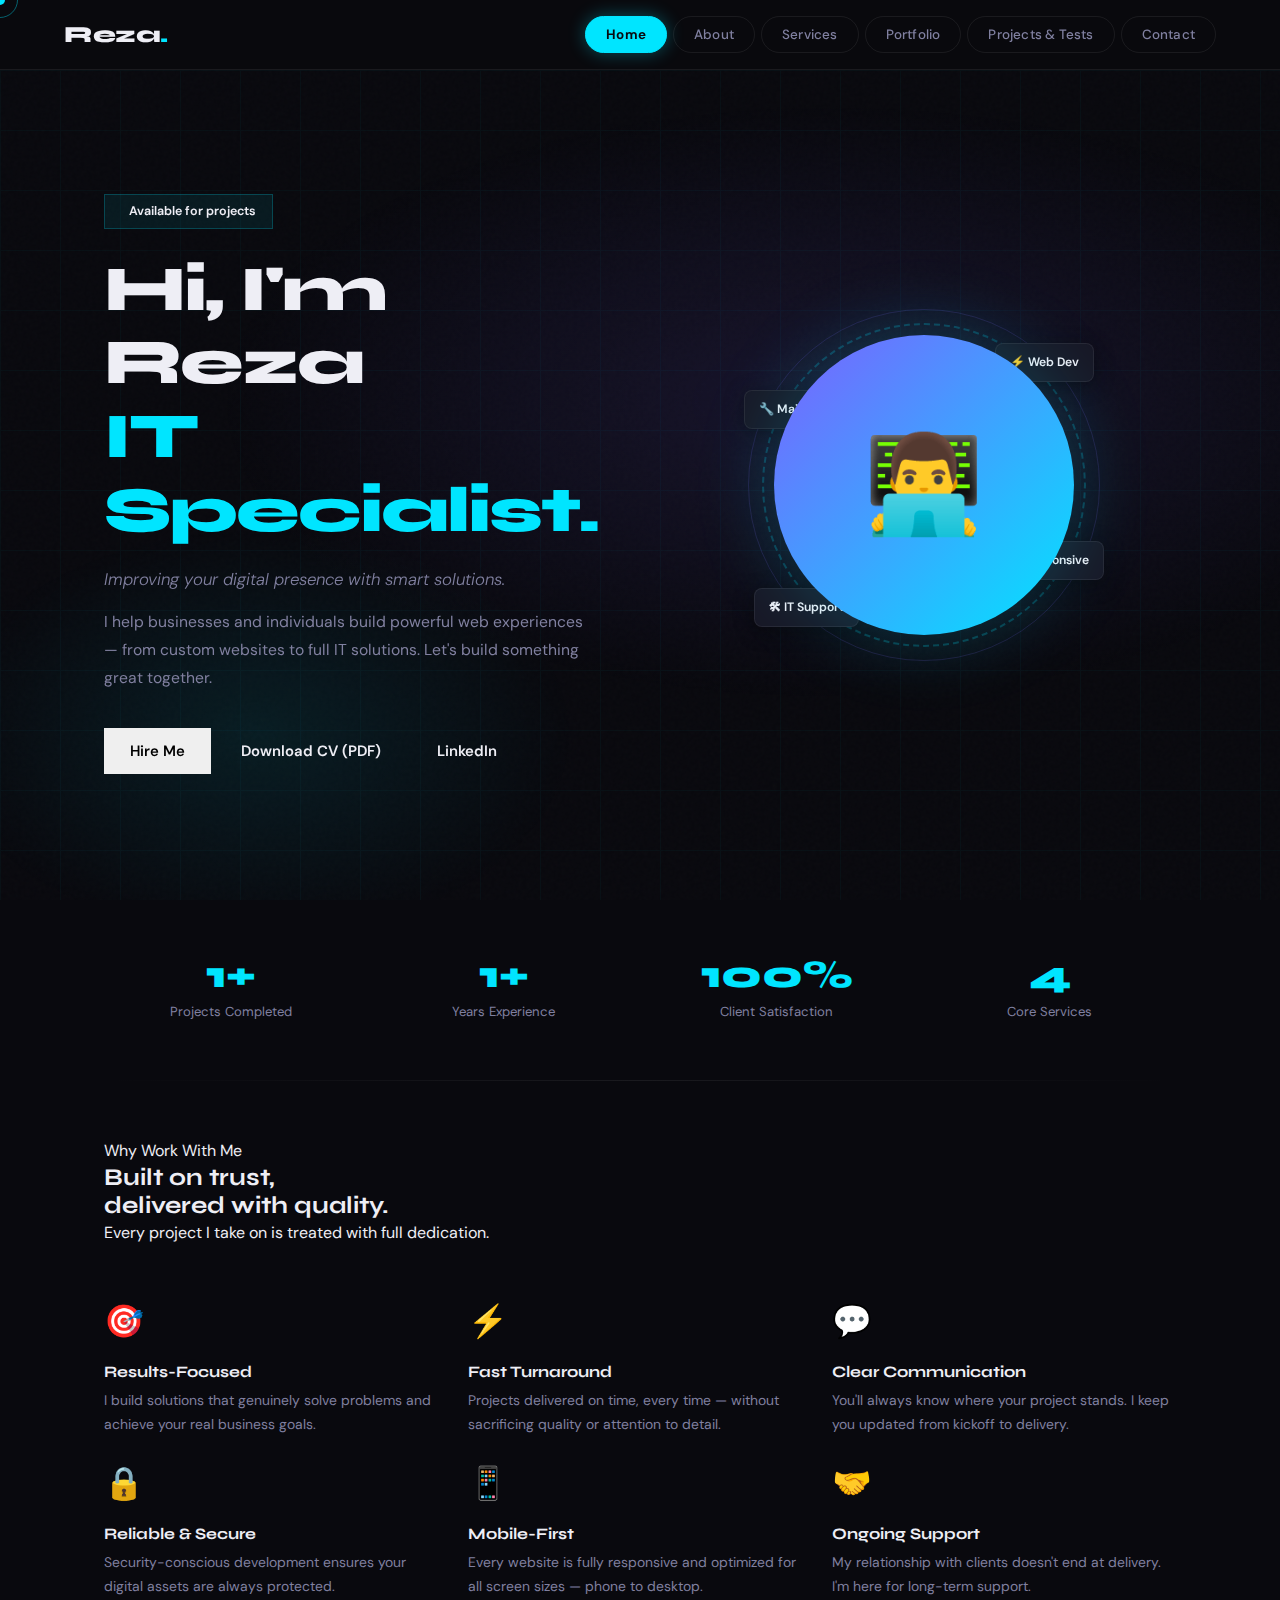
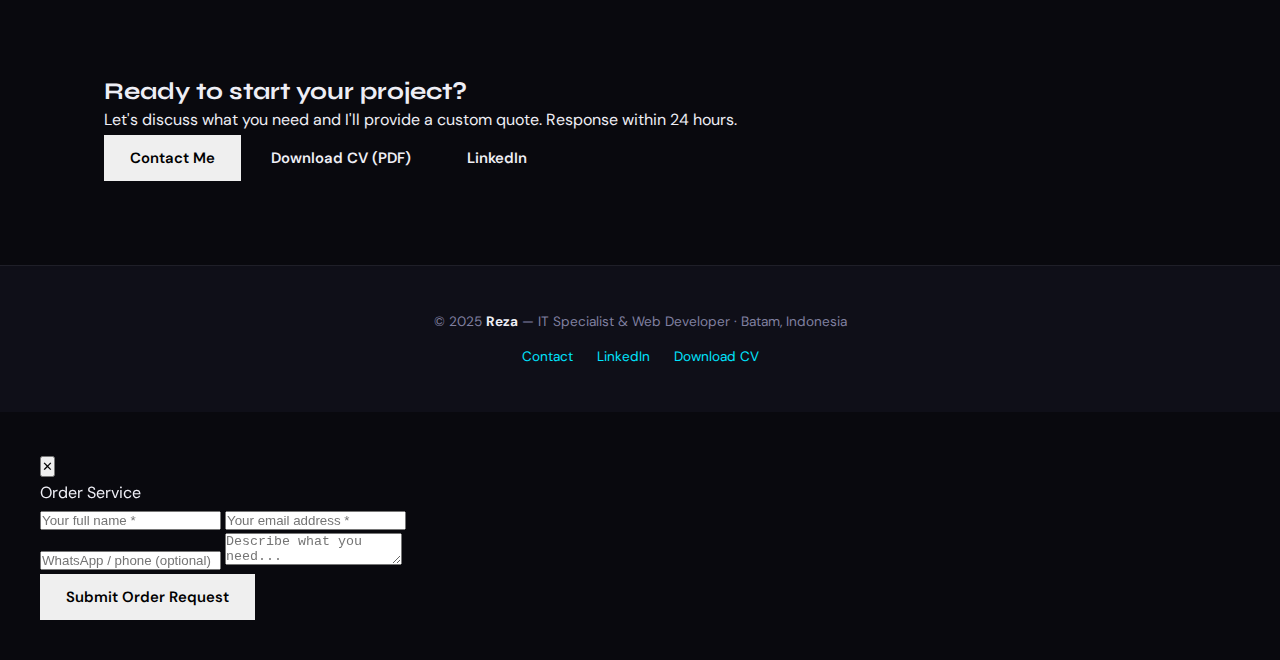
<file: index.html>
<!DOCTYPE html>
<html lang="en">
<head>
  <meta charset="UTF-8" />
  <meta name="viewport" content="width=device-width, initial-scale=1.0" />
  <meta name="description" content="Reza — IT Specialist & Web Developer. Professional web development, responsive design, website maintenance, and IT support." />
  <meta name="author" content="Reza" />
  <meta name="theme-color" content="#09090e" />
  <title>Reza — IT Specialist &amp; Web Developer</title>
  <link rel="preconnect" href="https://fonts.googleapis.com" />
  <link rel="preconnect" href="https://fonts.gstatic.com" crossorigin />
  <link href="https://fonts.googleapis.com/css2?family=Syne:wght@400;600;700;800&family=DM+Sans:ital,opsz,wght@0,9..40,300;0,9..40,400;0,9..40,500;1,9..40,300&display=swap" rel="stylesheet" />
  <link rel="stylesheet" href="css/variables.css" />
  <link rel="stylesheet" href="css/base.css" />
  <link rel="stylesheet" href="css/layout.css" />
  <link rel="stylesheet" href="css/components.css" />
  <link rel="stylesheet" href="css/pages.css" />
</head>
<body>
<div class="cursor" id="cursor"></div>
<div class="cursor-ring" id="cursorRing"></div>

<nav id="navbar">
  <a class="nav-logo" href="#" onclick="showPage('home'); return false;">Reza<span>.</span></a>
  <div class="nav-btn-group" id="navBtnGroup">
    <button class="nav-btn active" data-page="home"      onclick="showPage('home')">Home</button>
    <button class="nav-btn"        data-page="about"     onclick="showPage('about')">About</button>
    <button class="nav-btn"        data-page="services"  onclick="showPage('services')">Services</button>
    <button class="nav-btn"        data-page="portfolio" onclick="showPage('portfolio')">Portfolio</button>
    <button class="nav-btn"        data-page="projects"  onclick="showPage('projects')">Projects &amp; Tests</button>
    <button class="nav-btn"        data-page="contact"   onclick="showPage('contact')">Contact</button>
  </div>
  <button class="hamburger" id="hamburger" onclick="toggleMenu()" aria-label="Toggle menu">
    <span></span><span></span><span></span>
  </button>
</nav>

<div class="mobile-nav" id="mobileNav">
  <button class="nav-btn active" data-page="home"      onclick="showPage('home')">Home</button>
  <button class="nav-btn"        data-page="about"     onclick="showPage('about')">About</button>
  <button class="nav-btn"        data-page="services"  onclick="showPage('services')">Services</button>
  <button class="nav-btn"        data-page="portfolio" onclick="showPage('portfolio')">Portfolio</button>
  <button class="nav-btn"        data-page="projects"  onclick="showPage('projects')">Projects &amp; Tests</button>
  <button class="nav-btn"        data-page="contact"   onclick="showPage('contact')">Contact</button>
</div>

<!-- PAGE 1: HOME -->
<div class="page active" id="home">
  <div class="hero">
    <div class="hero-bg"></div>
    <div class="hero-grid"></div>
    <div class="container">
      <div class="hero-inner">
        <div>
          <div class="badge hero-badge"><span class="badge-dot"></span>Available for projects</div>
          <h1 class="hero-title">Hi, I'm Reza<span class="accent">IT Specialist.</span></h1>
          <p class="hero-slogan">Improving your digital presence with smart solutions.</p>
          <p class="hero-desc">I help businesses and individuals build powerful web experiences — from custom websites to full IT solutions. Let's build something great together.</p>
          <div class="hero-btns btn-group">
            <button class="btn btn-primary" onclick="showPage('services')">Hire Me</button>
            <a class="btn btn-outline" href="assets/pdf/Reza-CV.pdf" download="Reza-CV.pdf">Download CV (PDF)</a>
            <a class="btn btn-outline" href="https://www.linkedin.com/in/yourusername" target="_blank" rel="noopener">LinkedIn</a>
          </div>
        </div>
        <div class="hero-right">
          <div class="avatar-wrap">
            <div class="avatar-circle">👨‍💻</div>
            <div class="avatar-ring"></div>
            <div class="avatar-ring2"></div>
            <span class="skill-chip sc1">⚡ Web Dev</span>
            <span class="skill-chip sc2">📱 Responsive</span>
            <span class="skill-chip sc3">🛠 IT Support</span>
            <span class="skill-chip sc4">🔧 Maintenance</span>
          </div>
        </div>
      </div>
    </div>
  </div>

  <div class="container">
    <div class="stats-grid">
      <div class="card card-body reveal" style="text-align:center"><div class="stat-num">1+</div><div class="stat-label">Projects Completed</div></div>
      <div class="card card-body reveal" style="text-align:center;transition-delay:.1s"><div class="stat-num">1+</div><div class="stat-label">Years Experience</div></div>
      <div class="card card-body reveal" style="text-align:center;transition-delay:.2s"><div class="stat-num">100%</div><div class="stat-label">Client Satisfaction</div></div>
      <div class="card card-body reveal" style="text-align:center;transition-delay:.3s"><div class="stat-num">4</div><div class="stat-label">Core Services</div></div>
    </div>
  </div>

  <div class="container"><div class="divider"></div></div>

  <div class="container section-pad-b">
    <span class="section-label reveal">Why Work With Me</span>
    <h2 class="section-title reveal">Built on trust,<br>delivered with quality.</h2>
    <p class="section-sub reveal">Every project I take on is treated with full dedication.</p>
    <div class="trust-grid">
      <div class="card card-body trust-card reveal"><div class="trust-icon">🎯</div><h4>Results-Focused</h4><p>I build solutions that genuinely solve problems and achieve your real business goals.</p></div>
      <div class="card card-body trust-card reveal" style="transition-delay:.1s"><div class="trust-icon">⚡</div><h4>Fast Turnaround</h4><p>Projects delivered on time, every time — without sacrificing quality or attention to detail.</p></div>
      <div class="card card-body trust-card reveal" style="transition-delay:.2s"><div class="trust-icon">💬</div><h4>Clear Communication</h4><p>You'll always know where your project stands. I keep you updated from kickoff to delivery.</p></div>
      <div class="card card-body trust-card reveal" style="transition-delay:.3s"><div class="trust-icon">🔒</div><h4>Reliable &amp; Secure</h4><p>Security-conscious development ensures your digital assets are always protected.</p></div>
      <div class="card card-body trust-card reveal" style="transition-delay:.4s"><div class="trust-icon">📱</div><h4>Mobile-First</h4><p>Every website is fully responsive and optimized for all screen sizes — phone to desktop.</p></div>
      <div class="card card-body trust-card reveal" style="transition-delay:.5s"><div class="trust-icon">🤝</div><h4>Ongoing Support</h4><p>My relationship with clients doesn't end at delivery. I'm here for long-term support.</p></div>
    </div>
  </div>

  <div class="container section-pad-b">
    <div class="cta-banner reveal">
      <h2 class="section-title">Ready to start your project?</h2>
      <p>Let's discuss what you need and I'll provide a custom quote. Response within 24 hours.</p>
      <div class="cta-actions">
        <button class="btn btn-primary" onclick="showPage('contact')">Contact Me</button>
        <a class="btn btn-outline" href="assets/pdf/Reza-CV.pdf" download="Reza-CV.pdf">Download CV (PDF)</a>
        <a class="btn btn-outline" href="https://www.linkedin.com/in/yourusername" target="_blank" rel="noopener">LinkedIn</a>
      </div>
    </div>
  </div>
</div>

<!-- PAGE 2: ABOUT -->
<div class="page" id="about">
  <div class="container section-pad-t">
    <span class="section-label reveal">Get to Know Me</span>
    <h2 class="section-title reveal">The person behind<br>the screen.</h2>
  </div>
  <div class="container section-pad-b">
    <div class="about-grid">
      <div class="about-sticky reveal-left">
        <div class="about-avatar-img">👨‍💻</div>
        <div class="about-name">Reza</div>
        <div class="about-role">IT Specialist &amp; Web Developer</div>
        <div class="skill-bars">
          <div><div class="skill-bar-label"><span>Web Development</span><span>90%</span></div><div class="skill-bar-track"><div class="skill-bar-fill" style="width:90%"></div></div></div>
          <div><div class="skill-bar-label"><span>Responsive Design</span><span>88%</span></div><div class="skill-bar-track"><div class="skill-bar-fill" style="width:88%"></div></div></div>
          <div><div class="skill-bar-label"><span>IT Support</span><span>85%</span></div><div class="skill-bar-track"><div class="skill-bar-fill" style="width:85%"></div></div></div>
          <div><div class="skill-bar-label"><span>Web Maintenance</span><span>82%</span></div><div class="skill-bar-track"><div class="skill-bar-fill" style="width:82%"></div></div></div>
        </div>
        <a class="btn btn-primary" href="assets/pdf/Reza-CV.pdf" download="Reza-CV.pdf" style="width:100%;justify-content:center">Download My CV (PDF)</a>
        <a class="btn btn-outline" href="https://www.linkedin.com/in/yourusername" target="_blank" rel="noopener" style="width:100%;justify-content:center">Connect on LinkedIn</a>
      </div>
      <div class="about-body reveal-right">
        <h3>My Story</h3>
        <p>I'm Reza — a passionate IT Specialist and web developer who turned a deep love for technology into a real career. What started as curiosity about how websites work has grown into a mission: helping businesses and individuals build powerful, reliable digital presences.</p>
        <p>As a student and self-driven IT enthusiast, I've invested countless hours learning, building, and refining my craft. Every project is a new challenge I embrace with energy and dedication.</p>
        <h3>Background</h3>
        <p>With hands-on experience in web development, responsive design, website maintenance, and IT support, I bring both technical skill and creative thinking to every engagement. I've worked on real-world projects ranging from small business websites to local network IT setup and security audits.</p>
        <p>I believe great digital work is built on three pillars: clean code, smart design, and genuine care for the client's success.</p>
        <h3>Passion &amp; Drive</h3>
        <p>Technology constantly evolves — and I love keeping pace with it. Whether mastering a new framework, solving a tricky network problem, or crafting a pixel-perfect interface, I approach every challenge with curiosity and persistence. That drive fuels continuous improvement in everything I deliver.</p>
        <div class="mv-grid">
          <div class="card card-body mv-card reveal"><h4>Mission</h4><p>To deliver high-quality web and IT solutions that genuinely improve my clients' digital presence and business outcomes.</p></div>
          <div class="card card-body mv-card reveal" style="transition-delay:.1s"><h4>Vision</h4><p>To become a trusted IT specialist known for excellence, reliability, and meaningful digital impact.</p></div>
        </div>
      </div>
    </div>
  </div>
</div>

<!-- PAGE 3: SERVICES -->
<div class="page" id="services">
  <div class="container section-pad-t">
    <span class="section-label reveal">What I Offer</span>
    <h2 class="section-title reveal">Services you can<br>order right now.</h2>
    <p class="section-sub reveal">Choose a service, click Order Now, and I'll respond with a custom plan. All prices are flexible based on your project scope.</p>
  </div>
  <div class="container">
    <div class="services-grid">
      <div class="card card-body card-accent service-card reveal">
        <div class="svc-icon">🌐</div>
        <div class="svc-title">Website Development</div>
        <div class="svc-desc">Professional, fast, and fully functional websites tailored to your brand. From landing pages to multi-page business sites — built with clean, modern, maintainable code.</div>
        <div class="svc-footer"><span class="price-tag">Starting at $150</span><button class="btn btn-primary btn-sm" onclick="openOrder('Website Development','Starting at $150')">Order Now</button></div>
      </div>
      <div class="card card-body card-accent service-card reveal" style="transition-delay:.1s">
        <div class="svc-icon">📱</div>
        <div class="svc-title">Responsive Web Design</div>
        <div class="svc-desc">Your website will look and work perfectly on every device. Designed with a mobile-first mindset for a seamless, consistent user experience everywhere.</div>
        <div class="svc-footer"><span class="price-tag">Starting at $100</span><button class="btn btn-primary btn-sm" onclick="openOrder('Responsive Web Design','Starting at $100')">Order Now</button></div>
      </div>
      <div class="card card-body card-accent service-card reveal" style="transition-delay:.2s">
        <div class="svc-icon">🔧</div>
        <div class="svc-title">Website Maintenance</div>
        <div class="svc-desc">Keep your website updated, secure, and running at peak performance. Monthly service includes updates, bug fixes, performance optimization, and security monitoring.</div>
        <div class="svc-footer"><span class="price-tag">Starting at $50 / month</span><button class="btn btn-primary btn-sm" onclick="openOrder('Website Maintenance','Starting at $50/month')">Order Now</button></div>
      </div>
      <div class="card card-body card-accent service-card reveal" style="transition-delay:.3s">
        <div class="svc-icon">🛠</div>
        <div class="svc-title">IT Support Services</div>
        <div class="svc-desc">Reliable IT support including software troubleshooting, network setup, hardware advice, device configuration, and general tech consultations for individuals and businesses.</div>
        <div class="svc-footer"><span class="price-tag">Starting at $40 / session</span><button class="btn btn-primary btn-sm" onclick="openOrder('IT Support Services','Starting at $40/session')">Order Now</button></div>
      </div>
    </div>
    <div class="card card-body reveal" style="display:flex;align-items:center;gap:20px;margin-top:22px;flex-wrap:wrap">
      <span style="font-size:2rem">💬</span>
      <div style="flex:1;min-width:200px"><strong>Need a custom package?</strong><p style="color:var(--color-muted);font-size:0.88rem;margin-top:4px;line-height:1.6">All prices are starting points. Final cost depends on scope and timeline. Tell me about your project and I'll build a tailored quote.</p></div>
      <button class="btn btn-primary" onclick="showPage('contact')" style="flex-shrink:0">Get Custom Quote</button>
    </div>
  </div>
  <div class="container section-pad-b">
    <div class="cta-banner reveal">
      <h2 class="section-title">Not sure which service you need?</h2>
      <p>Just describe your project and I'll recommend the best solution for your budget and goals.</p>
      <div class="cta-actions">
        <button class="btn btn-primary" onclick="showPage('contact')">Let's Talk</button>
        <button class="btn btn-outline" onclick="showPage('portfolio')">View My Work</button>
      </div>
    </div>
  </div>
</div>

<!-- PAGE 4: PORTFOLIO -->
<div class="page" id="portfolio">
  <div class="container section-pad-t">
    <span class="section-label reveal">My Work</span>
    <h2 class="section-title reveal">Projects, certifications<br>&amp; real results.</h2>
    <p class="section-sub reveal">A curated selection of work demonstrating my skills across web development, design, and IT support.</p>
  </div>
  <div class="container">
    <div class="portfolio-grid">
      <div class="card portfolio-card reveal"><div class="portfolio-thumb">🛍️</div><div class="portfolio-body"><span class="tag">Web Development</span><h4>E-Commerce Landing Page</h4><p>Fully responsive product landing page with modern layout, interactive UI, and clean code — designed to convert visitors into customers.</p></div></div>
      <div class="card portfolio-card reveal" style="transition-delay:.1s"><div class="portfolio-thumb">🏢</div><div class="portfolio-body"><span class="tag">Business Website</span><h4>Small Business Multi-Page Site</h4><p>Complete multi-page website for a local service business with contact form, service listings, about section, and Google Maps.</p></div></div>
      <div class="card portfolio-card reveal" style="transition-delay:.2s"><div class="portfolio-thumb">📱</div><div class="portfolio-body"><span class="tag">Responsive Design</span><h4>Mobile-First Website Redesign</h4><p>Rebuilt an outdated website from scratch with a mobile-first approach — improving load time and UX significantly across all devices.</p></div></div>
      <div class="card portfolio-card reveal" style="transition-delay:.3s"><div class="portfolio-thumb">🔒</div><div class="portfolio-body"><span class="tag">IT Support</span><h4>Office Network Setup &amp; Security</h4><p>Helped a small business set up a secure local network — router config, firewall rules, user access control, and security documentation.</p></div></div>
      <div class="card portfolio-card reveal" style="transition-delay:.4s"><div class="portfolio-thumb">🎓</div><div class="portfolio-body"><span class="tag">Certification</span><h4>Web Development Certification</h4><p>Completed an accredited program covering HTML5, CSS3, JavaScript ES6+, and responsive design — graduated with distinction.</p></div></div>
      <div class="card portfolio-card reveal" style="transition-delay:.5s"><div class="portfolio-thumb">⚙️</div><div class="portfolio-body"><span class="tag">Maintenance</span><h4>Ongoing Site Maintenance (3 Clients)</h4><p>Providing monthly maintenance for three active business websites — content updates, security scans, uptime monitoring, and performance reporting.</p></div></div>
    </div>
  </div>
  <div class="container section-pad-b">
    <div class="cta-banner reveal">
      <h2 class="section-title">Want to add your project here?</h2>
      <p>Let's collaborate. I'd love to help you build something worth showcasing.</p>
      <div class="cta-actions">
        <button class="btn btn-primary" onclick="showPage('contact')">Start a Project</button>
        <button class="btn btn-outline" onclick="showPage('projects')">See Testing Results</button>
      </div>
    </div>
  </div>
</div>

<!-- PAGE 5: PROJECTS & TESTING -->
<div class="page" id="projects">
  <div class="container section-pad-t">
    <span class="section-label reveal">Behind the Scenes</span>
    <h2 class="section-title reveal">Projects &amp; Testing<br>Results.</h2>
    <p class="section-sub reveal">Real experiments, testing outcomes, and development projects — documenting what I've built, tested, and learned.</p>
    <div class="projects-filter reveal">
      <button class="filter-btn active" onclick="filterProjects('all',this)">All</button>
      <button class="filter-btn" onclick="filterProjects('web',this)">Web Dev</button>
      <button class="filter-btn" onclick="filterProjects('responsive',this)">Responsive</button>
      <button class="filter-btn" onclick="filterProjects('it',this)">IT / Network</button>
      <button class="filter-btn" onclick="filterProjects('testing',this)">Testing</button>
    </div>
  </div>
  <div class="container">
    <div class="projects-grid">
      <div class="card project-card reveal" data-category="web"><div class="project-header"><div class="project-icon">🌐</div><span class="project-status status-done">Done</span></div><div class="project-body"><h4>Business Landing Page v2</h4><p>Rebuilt using semantic HTML5, CSS Grid, and vanilla JS. Focused on accessibility and performance optimization throughout development.</p><div class="tech-tags"><span class="tech-tag">HTML5</span><span class="tech-tag">CSS Grid</span><span class="tech-tag">JavaScript</span></div><div class="test-result"><strong>Test Result</strong>Lighthouse: Performance 97, Accessibility 95, SEO 100. Load time under 1.2 seconds.</div></div></div>
      <div class="card project-card reveal" style="transition-delay:.1s" data-category="responsive"><div class="project-header"><div class="project-icon">📱</div><span class="project-status status-done">Done</span></div><div class="project-body"><h4>Mobile Responsiveness Testing</h4><p>Tested 5 layouts across 12 device sizes using Chrome DevTools and real devices. Identified and fixed 8 layout-breaking issues.</p><div class="tech-tags"><span class="tech-tag">CSS Flexbox</span><span class="tech-tag">Media Queries</span><span class="tech-tag">DevTools</span></div><div class="test-result"><strong>Test Result</strong>All 12 breakpoints passed. Zero overflow issues. Consistent on iOS Safari and Android Chrome.</div></div></div>
      <div class="card project-card reveal" style="transition-delay:.2s" data-category="it"><div class="project-header"><div class="project-icon">🔌</div><span class="project-status status-done">Done</span></div><div class="project-body"><h4>Local Network Security Audit</h4><p>Performed a security audit on a small office network. Found open ports, weak passwords, and outdated firmware on connected devices.</p><div class="tech-tags"><span class="tech-tag">Nmap</span><span class="tech-tag">Wireshark</span><span class="tech-tag">Router Config</span></div><div class="test-result"><strong>Test Result</strong>Closed 3 unnecessary ports. Updated firmware on 2 devices. Network passes basic penetration testing checklist.</div></div></div>
      <div class="card project-card reveal" style="transition-delay:.3s" data-category="testing"><div class="project-header"><div class="project-icon">⚡</div><span class="project-status status-done">Done</span></div><div class="project-body"><h4>Page Speed Optimization Test</h4><p>Optimized images to WebP, minified CSS/JS, implemented lazy loading, and added browser caching. Measured before and after results.</p><div class="tech-tags"><span class="tech-tag">PageSpeed</span><span class="tech-tag">GTmetrix</span><span class="tech-tag">WebP</span></div><div class="test-result"><strong>Test Result</strong>Load time reduced from 4.3s to 1.1s. Page weight cut by 68%. GTmetrix grade improved from C to A.</div></div></div>
      <div class="card project-card reveal" style="transition-delay:.4s" data-category="web"><div class="project-header"><div class="project-icon">🎨</div><span class="project-status status-wip">In Progress</span></div><div class="project-body"><h4>Personal Portfolio — Dark Mode UI</h4><p>Building this portfolio site with dark aesthetics, CSS animations, custom cursor, scroll reveal, and multi-page SPA routing in pure HTML/CSS/JS.</p><div class="tech-tags"><span class="tech-tag">HTML5</span><span class="tech-tag">CSS Animations</span><span class="tech-tag">Vanilla JS</span></div><div class="test-result"><strong>Current Status</strong>All 5 pages complete. Fully responsive. Scroll reveal, filter, modal, and toast all functional.</div></div></div>
      <div class="card project-card reveal" style="transition-delay:.5s" data-category="it"><div class="project-header"><div class="project-icon">🛠</div><span class="project-status status-test">Testing</span></div><div class="project-body"><h4>Windows 11 Remote Support Setup</h4><p>Configured and tested remote desktop support workflow using Windows Quick Assist and AnyDesk for reliable remote IT assistance from home.</p><div class="tech-tags"><span class="tech-tag">Windows 11</span><span class="tech-tag">AnyDesk</span><span class="tech-tag">Remote Desktop</span></div><div class="test-result"><strong>Test Result</strong>Avg latency 24ms. Session stable for 60+ minutes. Full user onboarding documentation delivered.</div></div></div>
      <div class="card project-card reveal" style="transition-delay:.6s" data-category="testing"><div class="project-header"><div class="project-icon">📊</div><span class="project-status status-done">Done</span></div><div class="project-body"><h4>Cross-Browser Compatibility Testing</h4><p>Tested across Chrome, Firefox, Edge, and Safari on desktop and mobile to identify browser-specific CSS rendering inconsistencies.</p><div class="tech-tags"><span class="tech-tag">BrowserStack</span><span class="tech-tag">CSS Prefixes</span><span class="tech-tag">Polyfills</span></div><div class="test-result"><strong>Test Result</strong>Found 6 Safari-specific CSS bugs. All resolved using vendor prefixes. Site verified on all 4 browsers.</div></div></div>
      <div class="card project-card reveal" style="transition-delay:.7s" data-category="responsive"><div class="project-header"><div class="project-icon">🖥</div><span class="project-status status-done">Done</span></div><div class="project-body"><h4>CSS Grid vs Flexbox Experiment</h4><p>Built 3 identical complex layouts using both CSS Grid and Flexbox separately, comparing readability, support, and real-world flexibility.</p><div class="tech-tags"><span class="tech-tag">CSS Grid</span><span class="tech-tag">Flexbox</span><span class="tech-tag">Responsive CSS</span></div><div class="test-result"><strong>Conclusion</strong>Grid wins for 2D layouts. Flexbox better for 1D component flow. Now combining both in all production projects.</div></div></div>
      <div class="card project-card reveal" style="transition-delay:.8s" data-category="it"><div class="project-header"><div class="project-icon">💾</div><span class="project-status status-done">Done</span></div><div class="project-body"><h4>Automated Backup System Setup</h4><p>Configured automated daily backup using cron jobs, rsync, and Google Drive API integration for a client's website files and database.</p><div class="tech-tags"><span class="tech-tag">Linux Cron</span><span class="tech-tag">rsync</span><span class="tech-tag">Google Drive API</span></div><div class="test-result"><strong>Test Result</strong>Runs daily at 02:00. Avg backup 48MB in under 90 seconds. Restore verified in under 5 minutes.</div></div></div>
    </div>
  </div>
  <div class="container section-pad-b">
    <div class="cta-banner reveal">
      <h2 class="section-title">Have a project to test or build?</h2>
      <p>Whether it's a new website, a performance audit, or an IT challenge — I'm ready.</p>
      <div class="cta-actions">
        <button class="btn btn-primary" onclick="showPage('contact')">Let's Collaborate</button>
        <button class="btn btn-outline" onclick="showPage('services')">View Services</button>
      </div>
    </div>
  </div>
</div>

<!-- PAGE 6: CONTACT -->
<div class="page" id="contact">
  <div class="container section-pad-t">
    <span class="section-label reveal">Get In Touch</span>
    <h2 class="section-title reveal">Let's work together<br>on something great.</h2>
    <p class="section-sub reveal">Have a project in mind? Fill out the form or reach out directly — I respond within 24 hours.</p>
  </div>
  <div class="container section-pad-b">
    <div class="contact-grid">
      <div class="contact-items reveal-left">
        <div class="card card-body contact-item"><div class="contact-icon">📧</div><div><h4>Email</h4><p><a href="mailto:rezaharapanutama@gmail.com">your@email.com</a></p></div></div>
        <div class="card card-body contact-item"><div class="contact-icon">📞</div><div><h4>Phone / WhatsApp</h4><p>+6287879793999</p></div></div>
        <div class="card card-body contact-item"><div class="contact-icon">🔗</div><div><h4>LinkedIn</h4><p><a href="https://www.linkedin.com/in/rezaharapanutama" target="_blank" rel="noopener">linkedin.com/in/yourusername</a></p></div></div>
        <div class="card card-body contact-item"><div class="contact-icon">📍</div><div><h4>Location</h4><p>Batam, Riau Islands, Indonesia</p></div></div>
        <div class="btn-group" style="margin-top:8px">
          <a class="btn btn-primary" href="assets/pdf/Reza-CV.pdf" download="Reza-CV.pdf">Download CV (PDF)</a>
          <a class="btn btn-outline" href="https://www.linkedin.com/in/rezaharapanutama" target="_blank" rel="noopener">LinkedIn</a>
        </div>
      </div>
      <div class="contact-form reveal-right">
        <div class="form-row">
          <div class="form-group"><label class="form-label">Your Name *</label><input class="form-control" type="text" id="cf-name" placeholder="John Doe" /></div>
          <div class="form-group"><label class="form-label">Email Address *</label><input class="form-control" type="email" id="cf-email" placeholder="john@email.com" /></div>
        </div>
        <div class="form-group"><label class="form-label">Subject</label><input class="form-control" type="text" id="cf-subject" placeholder="e.g. Website Development" /></div>
        <div class="form-group"><label class="form-label">Your Message *</label><textarea class="form-control" id="cf-message" placeholder="Tell me about your project..."></textarea></div>
        <button class="btn btn-primary" onclick="submitForm()" style="width:100%;justify-content:center;font-size:1rem">Send Message</button>
      </div>
    </div>
  </div>
</div>

<footer>
  <p>© 2025 <strong>Reza</strong> — IT Specialist &amp; Web Developer · Batam, Indonesia</p>
  <div class="footer-links">
    <a href="#" onclick="showPage('contact');return false">Contact</a>
    <a href="https://www.linkedin.com/in/yourusername" target="_blank" rel="noopener">LinkedIn</a>
    <a href="assets/pdf/Reza-CV.pdf" download="Reza-CV.pdf">Download CV</a>
  </div>
</footer>

<div class="modal-overlay" id="modalOverlay">
  <div class="modal">
    <button class="modal-close" onclick="closeOrder()" aria-label="Close">&#x2715;</button>
    <div class="modal-title" id="modal-title">Order Service</div>
    <div class="modal-price" id="modal-price"></div>
    <div class="modal-form">
      <input class="form-control" type="text"  id="order-name"  placeholder="Your full name *" />
      <input class="form-control" type="email" id="order-email" placeholder="Your email address *" />
      <input class="form-control" type="text"  id="order-phone" placeholder="WhatsApp / phone (optional)" />
      <textarea class="form-control" id="order-desc" placeholder="Describe what you need..."></textarea>
      <button class="btn btn-primary" onclick="submitOrder()" style="justify-content:center">Submit Order Request</button>
    </div>
  </div>
</div>

<div class="toast" id="toast"></div>

<script src="js/main.js"></script>
<script src="js/interactions.js"></script>
</body>
</html>
</file>
<file: css/variables.css>
/* =============================================================
   FILE: css/variables.css
   PURPOSE: CSS custom properties (design tokens)
   ============================================================= */

:root {
  /* Colors */
  --color-bg:        #09090e;
  --color-bg2:       #0f0f18;
  --color-bg3:       #141420;
  --color-card:      #181826;
  --color-accent:    #00e5ff;
  --color-accent2:   #7b61ff;
  --color-text:      #eeeef5;
  --color-muted:     #8080a0;
  --color-border:    rgba(255, 255, 255, 0.07);

  /* Typography */
  --font-heading: 'Syne', sans-serif;
  --font-body:    'DM Sans', sans-serif;

  /* Spacing */
  --space-xs:  8px;
  --space-sm:  16px;
  --space-md:  32px;
  --space-lg:  56px;
  --space-xl:  80px;
  --space-2xl: 120px;

  /* Borders */
  --radius-sm:  8px;
  --radius-md:  14px;
  --radius-lg:  20px;
  --radius-full: 9999px;

  /* Shadows / Glows */
  --shadow-card: 0 20px 60px rgba(0, 0, 0, 0.35);
  --glow-accent: 0 0 40px rgba(0, 229, 255, 0.18);
  --glow-btn:    0 8px 28px rgba(0, 229, 255, 0.38);

  /* Transitions */
  --ease:        0.25s ease;
  --ease-slow:   0.5s ease;
  --ease-spring: cubic-bezier(0.16, 1, 0.3, 1);
}
</file>
<file: css/layout.css>
/* =============================================================
   FILE: css/layout.css
   PURPOSE: Navigation, page system, containers, footer, dividers
   ============================================================= */

/* ── NAV ── */
nav {
  position: fixed;
  top: 0; left: 0; right: 0;
  z-index: 1000;
  height: 70px;
  display: flex;
  align-items: center;
  justify-content: space-between;
  padding: 0 5%;
  background: rgba(9, 9, 14, 0.88);
  backdrop-filter: blur(22px);
  -webkit-backdrop-filter: blur(22px);
  border-bottom: 1px solid var(--color-border);
  transition: box-shadow var(--ease);
}
nav.scrolled {
  box-shadow: 0 4px 40px rgba(0, 0, 0, 0.55);
}

.nav-logo {
  font-family: var(--font-heading);
  font-weight: 800;
  font-size: 1.45rem;
  letter-spacing: -0.5px;
  color: var(--color-text);
}
.nav-logo span { color: var(--color-accent); }

/* Desktop button group */
.nav-btn-group {
  display: flex;
  gap: 6px;
  align-items: center;
}

.nav-btn {
  padding: 9px 20px;
  border-radius: var(--radius-full);
  font-size: 0.84rem;
  font-weight: 500;
  letter-spacing: 0.2px;
  border: 1px solid var(--color-border);
  background: transparent;
  color: var(--color-muted);
  cursor: pointer;
  transition:
    background var(--ease),
    color var(--ease),
    border-color var(--ease),
    transform var(--ease),
    box-shadow var(--ease);
}
.nav-btn:hover {
  color: var(--color-text);
  border-color: rgba(255, 255, 255, 0.18);
  background: rgba(255, 255, 255, 0.04);
  transform: translateY(-1px);
}
.nav-btn.active {
  background: var(--color-accent);
  color: var(--color-bg);
  border-color: var(--color-accent);
  font-weight: 700;
  box-shadow: 0 0 18px rgba(0, 229, 255, 0.32);
}

/* Hamburger */
.hamburger {
  display: none;
  flex-direction: column;
  gap: 5px;
  cursor: pointer;
  background: none;
  border: none;
  padding: 4px;
}
.hamburger span {
  display: block;
  width: 24px;
  height: 2px;
  background: var(--color-text);
  border-radius: 2px;
  transition: 0.3s;
}
.hamburger.open span:nth-child(1) { transform: translateY(7px) rotate(45deg); }
.hamburger.open span:nth-child(2) { opacity: 0; }
.hamburger.open span:nth-child(3) { transform: translateY(-7px) rotate(-45deg); }

/* Mobile drawer */
.mobile-nav {
  display: none;
  flex-direction: column;
  gap: 8px;
  position: fixed;
  top: 70px;
  left: 0; right: 0;
  background: rgba(9, 9, 14, 0.98);
  backdrop-filter: blur(22px);
  padding: 20px 5% 28px;
  border-bottom: 1px solid var(--color-border);
  z-index: 999;
}
.mobile-nav.open { display: flex; }
.mobile-nav .nav-btn {
  width: 100%;
  text-align: center;
  border-radius: var(--radius-md);
  padding: 13px;
  font-size: 0.95rem;
}

/* ── PAGE SYSTEM ── */
.page { display: none; min-height: 100vh; padding-top: 70px; }
.page.active { display: block; }

/* ── CONTAINER ── */
.container {
  max-width: 1200px;
  margin: 0 auto;
  padding-left: 5%;
  padding-right: 5%;
}
.section-pad   { padding-top: var(--space-xl);  padding-bottom: var(--space-xl);  }
.section-pad-t { padding-top: var(--space-xl); }
.section-pad-b { padding-bottom: var(--space-xl); }

/* ── DIVIDER ── */
.divider {
  width: 100%;
  height: 1px;
  background: linear-gradient(90deg, transparent, var(--color-border), transparent);
  margin: var(--space-lg) 0;
}

/* ── FOOTER ── */
footer {
  background: var(--color-bg2);
  border-top: 1px solid var(--color-border);
  padding: 44px 5%;
  text-align: center;
  color: var(--color-muted);
  font-size: 0.85rem;
}
footer strong { color: var(--color-text); }
footer a { color: var(--color-accent); }
footer .footer-links { display: flex; gap: 24px; justify-content: center; margin-top: 12px; }

/* ── RESPONSIVE NAV ── */
@media (max-width: 960px) {
  .nav-btn-group { display: none; }
  .hamburger { display: flex; }
}
@media (max-width: 600px) {
  .section-pad   { padding-top: 56px; padding-bottom: 56px; }
}
</file>
<file: css/components.css>
/* labels */
.lbl{font-size:.72rem;font-weight:700;letter-spacing:3px;text-transform:uppercase;color:var(--accent);display:block;margin-bottom:12px}
.ttl{font-size:clamp(1.8rem,3vw,2.8rem);font-weight:800;letter-spacing:-1px}
.sub{margin-top:14px;color:var(--muted);max-width:580px;font-size:1rem;line-height:1.8}

/* buttons */
.btn{display:inline-flex;align-items:center;gap:8px;padding:13px 26px;border-radius:var(--r);
  font-size:.93rem;font-weight:600;border:none;cursor:pointer;text-decoration:none;white-space:nowrap;
  transition:transform var(--ease),box-shadow var(--ease),background var(--ease),border-color var(--ease)}
.btn:hover{transform:translateY(-2px)}
.btn-p{background:var(--accent);color:var(--bg)}.btn-p:hover{box-shadow:var(--glow-btn)}
.btn-o{background:transparent;color:var(--text);border:1px solid var(--border)}
.btn-o:hover{border-color:var(--accent);background:rgba(0,229,255,.05)}
.btn-wa{border-color:#25D366!important;color:#25D366!important}
.btn-wa:hover{background:rgba(37,211,102,.06)!important}
.btn-sm{padding:9px 18px;font-size:.82rem;border-radius:10px}
.btn-row{display:flex;gap:12px;flex-wrap:wrap}

/* badge */
.badge{display:inline-flex;align-items:center;gap:8px;background:rgba(0,229,255,.08);
  border:1px solid rgba(0,229,255,.22);padding:6px 16px;border-radius:var(--r-full);
  font-size:.78rem;font-weight:600;color:var(--accent)}
.bdot{width:6px;height:6px;border-radius:50%;background:var(--accent);animation:pulse 2s infinite}

/* cards */
.card{background:var(--card);border:1px solid var(--border);border-radius:var(--r);
  transition:border-color var(--ease),transform var(--ease),box-shadow var(--ease)}
.card:hover{border-color:rgba(0,229,255,.22);transform:translateY(-4px);box-shadow:var(--shadow)}
.cp{padding:28px}.cp-lg{padding:36px}
.card-top{position:relative;overflow:hidden}
.card-top::before{content:'';position:absolute;top:0;left:0;right:0;height:2px;
  background:linear-gradient(90deg,var(--accent2),var(--accent));transform:scaleX(0);transition:transform .4s var(--spring)}
.card-top:hover::before{transform:scaleX(1)}

/* tags */
.tag{display:inline-block;font-size:.7rem;font-weight:700;letter-spacing:1px;text-transform:uppercase;
  color:var(--accent);background:rgba(0,229,255,.08);border-radius:4px;padding:3px 10px}
.tag-p{color:#a98fff;background:rgba(123,97,255,.12);border:1px solid rgba(123,97,255,.22)}
.tech-tag{font-size:.7rem;font-weight:600;padding:3px 9px;border-radius:4px;
  background:rgba(255,255,255,.05);color:var(--muted);border:1px solid var(--border)}
.tech-row{display:flex;gap:6px;flex-wrap:wrap}
.price-tag{display:inline-block;background:rgba(123,97,255,.12);border:1px solid rgba(123,97,255,.25);
  color:#a98fff;padding:6px 16px;border-radius:var(--r-full);font-size:.85rem;font-weight:600}

/* forms */
.fg{display:flex;flex-direction:column;gap:7px}
.fl{font-size:.78rem;font-weight:500;color:var(--muted);letter-spacing:.5px}
.fc{background:var(--card);border:1px solid var(--border);border-radius:var(--r);padding:13px 16px;
  color:var(--text);font-family:var(--font-b);font-size:.93rem;outline:none;width:100%;
  transition:border-color var(--ease),box-shadow var(--ease)}
.fc:focus{border-color:var(--accent);box-shadow:0 0 0 3px rgba(0,229,255,.1)}
textarea.fc{resize:vertical;min-height:120px}
.frow{display:grid;grid-template-columns:1fr 1fr;gap:16px}

/* toast */
.toast{position:fixed;bottom:30px;right:30px;background:var(--card);
  border:1px solid rgba(0,229,255,.3);color:var(--text);padding:14px 24px;border-radius:var(--r);
  font-size:.9rem;z-index:9999;transform:translateY(100px);opacity:0;
  transition:all .35s var(--spring);pointer-events:none;max-width:320px}
.toast.on{transform:translateY(0);opacity:1}

/* modal */
.overlay{display:none;position:fixed;inset:0;background:rgba(0,0,0,.82);
  backdrop-filter:blur(10px);z-index:5000;align-items:center;justify-content:center;padding:20px}
.overlay.on{display:flex}
.modal{background:var(--bg2);border:1px solid var(--border);border-radius:var(--r-lg);padding:40px;
  max-width:520px;width:100%;position:relative;animation:scaleIn .3s var(--spring)}
.mcl{position:absolute;top:16px;right:16px;background:none;border:none;color:var(--muted);font-size:1.4rem;cursor:pointer;transition:color var(--ease)}
.mcl:hover{color:var(--text)}
.mttl{font-family:var(--font-h);font-size:1.4rem;font-weight:800;margin-bottom:6px}
.mprice{color:var(--accent);font-size:1rem;font-weight:700;margin-bottom:22px}
.mform{display:flex;flex-direction:column;gap:12px}

/* cta banner */
.cta{background:linear-gradient(135deg,rgba(0,229,255,.05),rgba(123,97,255,.05));
  border:1px solid var(--border);border-radius:22px;padding:60px 40px;text-align:center;margin-top:60px}
.cta .ttl{margin-bottom:14px}
.cta p{color:var(--muted);max-width:500px;margin:0 auto var(--space,32px)}
.cta-row{display:flex;gap:14px;justify-content:center;flex-wrap:wrap}

/* wa float */
.wa-float{position:fixed;bottom:32px;left:32px;z-index:4000;display:flex;align-items:center;gap:0;
  background:#25D366;color:#fff;border-radius:var(--r-full);
  box-shadow:0 6px 30px rgba(37,211,102,.45);text-decoration:none;overflow:hidden;
  transition:box-shadow .3s,transform .3s;animation:fadeUp .6s 2s both}
.wa-float:hover{transform:translateY(-3px) scale(1.04);box-shadow:0 12px 40px rgba(37,211,102,.55)}
.wa-ico{width:54px;height:54px;flex-shrink:0;display:flex;align-items:center;justify-content:center;font-size:1.5rem}
.wa-lbl{max-width:0;overflow:hidden;white-space:nowrap;font-size:.85rem;font-weight:600;
  transition:max-width .4s ease,padding .4s ease;padding-right:0}
.wa-float:hover .wa-lbl{max-width:160px;padding-right:18px}

/* back to top */
.btt{position:fixed;bottom:32px;right:32px;z-index:4000;width:46px;height:46px;border-radius:50%;
  background:var(--card);border:1px solid var(--border);color:var(--accent);font-size:1.1rem;
  display:flex;align-items:center;justify-content:center;opacity:0;transform:translateY(20px);
  transition:opacity .3s,transform .3s,box-shadow .3s;pointer-events:none}
.btt.on{opacity:1;transform:none;pointer-events:auto}
.btt:hover{box-shadow:0 0 20px rgba(0,229,255,.35);transform:translateY(-3px)}

/* blog reader */
.br-ov{display:none;position:fixed;inset:0;background:rgba(0,0,0,.85);backdrop-filter:blur(12px);
  z-index:6000;align-items:flex-start;justify-content:center;padding:80px 20px 40px;overflow-y:auto}
.br-ov.on{display:flex}
.br{background:var(--bg2);border:1px solid var(--border);border-radius:var(--r-lg);padding:48px;
  max-width:720px;width:100%;position:relative;animation:scaleIn .35s var(--spring)}
.br-cl{position:absolute;top:18px;right:18px;background:none;border:none;color:var(--muted);font-size:1.5rem;cursor:pointer}
.br h2{font-size:clamp(1.4rem,3vw,2rem);font-weight:800;letter-spacing:-.5px;margin-bottom:14px}
.br-body p{color:var(--muted);font-size:.97rem;line-height:1.9;margin-bottom:16px}
.br-body h3{font-size:1.1rem;font-weight:700;margin:28px 0 12px;color:var(--accent)}
.br-div{height:1px;background:var(--border);margin:24px 0}

/* typewriter */
.tw-wrap{display:inline-flex;align-items:center;gap:2px}
.tw-cur{display:inline-block;width:3px;height:.85em;background:var(--accent);
  border-radius:2px;animation:blink .8s infinite;margin-left:2px;vertical-align:middle}

/* scroll indicator */
.scroll-ind{position:absolute;bottom:32px;left:50%;transform:translateX(-50%);
  display:flex;flex-direction:column;align-items:center;gap:6px;cursor:pointer;animation:fadeUp 1s 2.2s both}
.scroll-ind span{font-size:.7rem;letter-spacing:2px;text-transform:uppercase;color:var(--muted)}
.scroll-line{width:1px;height:40px;background:linear-gradient(to bottom,var(--accent),transparent);animation:pulse 2s infinite}

/* section mini-nav pills */
.sec-nav{display:flex;gap:8px;flex-wrap:wrap;margin-top:36px}
.snav{background:none;border:1px solid var(--border);color:var(--muted);padding:6px 14px;
  border-radius:var(--r-full);font-size:.76rem;font-weight:500;cursor:pointer;
  transition:border-color .2s,color .2s,background .2s}
.snav:hover{border-color:var(--accent);color:var(--accent);background:rgba(0,229,255,.04)}

@media(max-width:600px){
  .frow{grid-template-columns:1fr}
  .cta{padding:36px 22px}
  .btn-row{flex-direction:column}
  .btn-row .btn{justify-content:center}
  .br{padding:28px 18px}
  .wa-float{bottom:20px;left:20px}
  .btt{bottom:20px;right:20px}
}
</file>
<file: css/pages.css>
/* =============================================================
   FILE: css/pages.css
   PURPOSE: Styles specific to each page section
   ============================================================= */

/* ═══════════════════════════════════
   HOME — HERO
═══════════════════════════════════ */
.hero {
  position: relative;
  overflow: hidden;
  min-height: calc(100vh - 70px);
  display: flex;
  align-items: center;
}
.hero-bg {
  position: absolute; inset: 0;
  background:
    radial-gradient(ellipse 80% 60% at 65% 40%, rgba(123,97,255,0.13) 0%, transparent 60%),
    radial-gradient(ellipse 50% 50% at 20% 80%, rgba(0,229,255,0.09) 0%, transparent 50%);
}
.hero-grid {
  position: absolute; inset: 0;
  opacity: 0.03;
  background-image:
    linear-gradient(var(--color-accent) 1px, transparent 1px),
    linear-gradient(90deg, var(--color-accent) 1px, transparent 1px);
  background-size: 60px 60px;
  animation: gridMove 22s linear infinite;
}
.hero-inner {
  position: relative; z-index: 1;
  display: grid;
  grid-template-columns: 1fr 1fr;
  gap: 64px;
  align-items: center;
  width: 100%;
  padding: 80px 0;
}

/* Hero text */
.hero-badge  { margin-bottom: 24px; animation: fadeUp 0.6s 0s both; }
.hero-title  {
  font-size: clamp(2.8rem, 5vw, 4.6rem);
  font-weight: 800;
  letter-spacing: -2px;
  animation: fadeUp 0.6s 0.1s both;
}
.hero-title .accent { color: var(--color-accent); display: block; }
.hero-slogan {
  margin-top: 18px; font-size: 1.05rem;
  color: var(--color-muted); font-style: italic; font-weight: 300;
  animation: fadeUp 0.6s 0.2s both;
}
.hero-desc {
  margin-top: 14px; color: var(--color-muted);
  font-size: 0.98rem; max-width: 480px; line-height: 1.8;
  animation: fadeUp 0.6s 0.3s both;
}
.hero-btns { margin-top: 34px; animation: fadeUp 0.6s 0.4s both; }

/* Avatar */
.hero-right   { display: flex; justify-content: center; animation: fadeUp 0.6s 0.5s both; }
.avatar-wrap  { position: relative; width: 300px; height: 300px; }
.avatar-circle {
  width: 100%; height: 100%; border-radius: 50%;
  background: linear-gradient(135deg, var(--color-accent2), var(--color-accent));
  display: flex; align-items: center; justify-content: center;
  font-size: 6rem;
  box-shadow: 0 0 80px rgba(0,229,255,0.22);
  position: relative; z-index: 1;
}
.avatar-ring {
  position: absolute; inset: -12px;
  border: 2px dashed rgba(0,229,255,0.22);
  border-radius: 50%;
  animation: spin 22s linear infinite;
}
.avatar-ring2 {
  position: absolute; inset: -26px;
  border: 1px solid rgba(123,97,255,0.16);
  border-radius: 50%;
  animation: spin 32s linear infinite reverse;
}
.skill-chip {
  position: absolute;
  background: var(--color-card);
  border: 1px solid var(--color-border);
  border-radius: var(--radius-sm);
  padding: 8px 14px;
  font-size: 0.76rem; font-weight: 600;
  white-space: nowrap;
  box-shadow: 0 4px 20px rgba(0,0,0,0.4);
  animation: float 4s ease-in-out infinite;
}
.sc1 { top: 8px;   right: -20px; animation-delay: 0s;   }
.sc2 { bottom: 55px; right: -30px; animation-delay: 0.8s; }
.sc3 { bottom: 8px;  left: -20px; animation-delay: 1.6s; }
.sc4 { top: 55px;  left: -30px; animation-delay: 2.4s; }

/* Stats */
.stats-grid {
  display: grid;
  grid-template-columns: repeat(4, 1fr);
  gap: 20px;
  margin-top: 56px;
}
.stat-num {
  font-size: 2.4rem; font-weight: 800;
  color: var(--color-accent); line-height: 1;
  font-family: var(--font-heading);
}
.stat-label { color: var(--color-muted); font-size: 0.82rem; margin-top: 7px; }

/* Trust grid */
.trust-grid {
  display: grid;
  grid-template-columns: repeat(3, 1fr);
  gap: 20px;
  margin-top: 48px;
}
.trust-icon  { font-size: 2rem; margin-bottom: 14px; }
.trust-card h4 { font-size: 1rem; font-weight: 700; margin-bottom: 8px; }
.trust-card p  { color: var(--color-muted); font-size: 0.87rem; line-height: 1.7; }

/* ═══════════════════════════════════
   ABOUT PAGE
═══════════════════════════════════ */
.about-grid {
  display: grid;
  grid-template-columns: 300px 1fr;
  gap: 72px;
  align-items: start;
  margin-top: 56px;
}
.about-sticky {
  position: sticky; top: 88px;
  display: flex; flex-direction: column;
  gap: 18px; align-items: center;
}
.about-avatar-img {
  width: 200px; height: 200px; border-radius: 22px;
  background: linear-gradient(135deg, var(--color-accent2), var(--color-accent));
  display: flex; align-items: center; justify-content: center;
  font-size: 4rem;
  box-shadow: 0 20px 60px rgba(0,0,0,0.4), var(--glow-accent);
}
.about-name { font-size: 1.35rem; font-weight: 800; text-align: center; }
.about-role { color: var(--color-accent); font-size: 0.87rem; text-align: center; }

/* Skill bars */
.skill-bars { width: 100%; display: flex; flex-direction: column; gap: 14px; }
.skill-bar-label {
  display: flex; justify-content: space-between;
  font-size: 0.78rem; margin-bottom: 6px;
}
.skill-bar-label span:last-child { color: var(--color-accent); font-weight: 700; }
.skill-bar-track {
  height: 6px; background: var(--color-bg3);
  border-radius: var(--radius-full); overflow: hidden;
}
.skill-bar-fill {
  height: 100%;
  border-radius: var(--radius-full);
  background: linear-gradient(90deg, var(--color-accent2), var(--color-accent));
  transform: scaleX(0);
  transform-origin: left;
  transition: transform 1s var(--ease-spring);
}
.skill-bar-fill.go { transform: scaleX(1); }

/* About body text */
.about-body h3 {
  font-size: 1.12rem; font-weight: 700;
  color: var(--color-accent);
  margin-top: 34px; margin-bottom: 12px;
}
.about-body h3:first-child { margin-top: 0; }
.about-body p  { color: var(--color-muted); line-height: 1.8; margin-bottom: 12px; font-size: 0.95rem; }

.mv-grid { display: grid; grid-template-columns: 1fr 1fr; gap: 14px; margin-top: 22px; }
.mv-card h4 {
  font-size: 0.78rem; font-weight: 700; text-transform: uppercase;
  letter-spacing: 1px; color: var(--color-accent); margin-bottom: 8px;
}
.mv-card p { color: var(--color-muted); font-size: 0.87rem; line-height: 1.7; }

/* ═══════════════════════════════════
   SERVICES PAGE
═══════════════════════════════════ */
.services-grid {
  display: grid;
  grid-template-columns: repeat(2, 1fr);
  gap: 22px;
  margin-top: 48px;
}
.svc-icon {
  width: 52px; height: 52px; border-radius: 12px;
  background: rgba(0,229,255,0.08);
  border: 1px solid rgba(0,229,255,0.16);
  display: flex; align-items: center; justify-content: center;
  font-size: 1.4rem; margin-bottom: 18px;
}
.svc-title { font-size: 1.12rem; font-weight: 700; margin-bottom: 9px; }
.svc-desc  { color: var(--color-muted); font-size: 0.88rem; line-height: 1.7; }
.svc-footer {
  display: flex; align-items: center;
  justify-content: space-between; flex-wrap: wrap;
  gap: 10px; margin-top: 20px;
}

/* ═══════════════════════════════════
   PORTFOLIO PAGE
═══════════════════════════════════ */
.portfolio-grid {
  display: grid;
  grid-template-columns: repeat(3, 1fr);
  gap: 22px;
  margin-top: 48px;
}
.portfolio-thumb {
  height: 160px;
  background: linear-gradient(135deg, var(--color-bg3), var(--color-bg2));
  display: flex; align-items: center; justify-content: center;
  font-size: 3rem; position: relative; overflow: hidden;
}
.portfolio-thumb::after {
  content: ''; position: absolute; inset: 0;
  background: linear-gradient(135deg, rgba(0,229,255,0.04), rgba(123,97,255,0.04));
}
.portfolio-body     { padding: 22px; }
.portfolio-body h4  { font-size: 1rem; font-weight: 700; margin: 10px 0 8px; }
.portfolio-body p   { color: var(--color-muted); font-size: 0.85rem; line-height: 1.65; }

/* ═══════════════════════════════════
   PROJECTS & TESTING PAGE (Page 5)
═══════════════════════════════════ */
.projects-filter {
  display: flex; gap: 10px; flex-wrap: wrap; margin-top: 30px;
}
.filter-btn {
  padding: 8px 18px; border-radius: var(--radius-full);
  background: var(--color-card); border: 1px solid var(--color-border);
  color: var(--color-muted); font-size: 0.82rem; font-weight: 500;
  cursor: pointer; transition: all var(--ease);
}
.filter-btn.active,
.filter-btn:hover {
  background: var(--color-accent); color: var(--color-bg);
  border-color: var(--color-accent); font-weight: 700;
}
.projects-grid {
  display: grid;
  grid-template-columns: repeat(3, 1fr);
  gap: 22px; margin-top: 32px;
}
.project-header {
  padding: 22px 22px 0;
  display: flex; align-items: center; justify-content: space-between;
}
.project-icon {
  width: 46px; height: 46px; border-radius: 10px;
  background: rgba(0,229,255,0.08); border: 1px solid rgba(0,229,255,0.16);
  display: flex; align-items: center; justify-content: center; font-size: 1.3rem;
}
.project-status {
  font-size: 0.72rem; font-weight: 700; letter-spacing: 1px;
  text-transform: uppercase; padding: 4px 10px; border-radius: var(--radius-full);
}
.status-done { background: rgba(0,229,255,0.1);    color: var(--color-accent); }
.status-wip  { background: rgba(255,180,0,0.1);    color: #ffb400; }
.status-test { background: rgba(123,97,255,0.12);  color: #a98fff; }
.project-body       { padding: 18px 22px 22px; }
.project-body h4    { font-size: 1rem; font-weight: 700; margin-bottom: 8px; }
.project-body p     { color: var(--color-muted); font-size: 0.85rem; line-height: 1.65; margin-bottom: 12px; }
.tech-tags          { display: flex; gap: 6px; flex-wrap: wrap; }
.test-result {
  margin-top: 14px; padding: 12px 14px; border-radius: 10px;
  background: rgba(0,229,255,0.04); border: 1px solid rgba(0,229,255,0.1);
  font-size: 0.82rem; color: var(--color-muted); line-height: 1.6;
}
.test-result strong {
  color: var(--color-accent); display: block; margin-bottom: 4px; font-size: 0.78rem;
}

/* ═══════════════════════════════════
   CONTACT PAGE
═══════════════════════════════════ */
.contact-grid {
  display: grid;
  grid-template-columns: 1fr 1.6fr;
  gap: 56px; margin-top: 56px;
}
.contact-items { display: flex; flex-direction: column; gap: 14px; }
.contact-item  {
  display: flex; gap: 16px; align-items: flex-start;
}
.contact-icon {
  width: 44px; height: 44px; border-radius: 10px; flex-shrink: 0;
  background: rgba(0,229,255,0.08); border: 1px solid var(--color-border);
  display: flex; align-items: center; justify-content: center; font-size: 1.1rem;
}
.contact-item h4 {
  font-size: 0.74rem; color: var(--color-muted);
  text-transform: uppercase; letter-spacing: 1px; margin-bottom: 4px;
}
.contact-item p   { font-size: 0.93rem; color: var(--color-text); }
.contact-item a   { color: var(--color-accent); }
.contact-form     { display: flex; flex-direction: column; gap: 16px; }
.form-row         { display: grid; grid-template-columns: 1fr 1fr; gap: 16px; }

/* ── RESPONSIVE ── */
@media (max-width: 1024px) {
  .projects-grid { grid-template-columns: repeat(2, 1fr); }
}
@media (max-width: 900px) {
  .hero-inner        { grid-template-columns: 1fr; gap: 40px; padding: 60px 0; }
  .hero-right        { order: -1; }
  .avatar-wrap       { width: 220px; height: 220px; }
  .stats-grid        { grid-template-columns: repeat(2, 1fr); }
  .trust-grid        { grid-template-columns: repeat(2, 1fr); }
  .services-grid     { grid-template-columns: 1fr; }
  .about-grid        { grid-template-columns: 1fr; }
  .about-sticky      { position: static; }
  .portfolio-grid    { grid-template-columns: repeat(2, 1fr); }
  .contact-grid      { grid-template-columns: 1fr; }
  .mv-grid           { grid-template-columns: 1fr; }
}
@media (max-width: 600px) {
  .portfolio-grid,
  .projects-grid     { grid-template-columns: 1fr; }
  .trust-grid        { grid-template-columns: 1fr; }
  .stats-grid        { grid-template-columns: 1fr 1fr; }
  .form-row          { grid-template-columns: 1fr; }
  .hero-title        { letter-spacing: -1px; }
}
</file>
<file: css/base.css>
/* =============================================================
   FILE: css/base.css
   PURPOSE: CSS reset, body, typography, noise overlay
   ============================================================= */

/* ── Reset ── */
*, *::before, *::after {
  margin: 0;
  padding: 0;
  box-sizing: border-box;
}

html {
  scroll-behavior: smooth;
  font-size: 16px;
}

body {
  background: var(--color-bg);
  color: var(--color-text);
  font-family: var(--font-body);
  font-weight: 400;
  line-height: 1.7;
  overflow-x: hidden;
}

a {
  text-decoration: none;
  color: inherit;
}

ul, ol { list-style: none; }
img    { max-width: 100%; display: block; }
button { font-family: inherit; cursor: pointer; }

/* ── Noise grain overlay ── */
body::before {
  content: '';
  position: fixed;
  inset: 0;
  background-image: url("data:image/svg+xml,%3Csvg viewBox='0 0 256 256' xmlns='http://www.w3.org/2000/svg'%3E%3Cfilter id='n'%3E%3CfeTurbulence type='fractalNoise' baseFrequency='0.9' numOctaves='4' stitchTiles='stitch'/%3E%3C/filter%3E%3Crect width='100%25' height='100%25' filter='url(%23n)' opacity='0.04'/%3E%3C/svg%3E");
  pointer-events: none;
  z-index: 0;
  opacity: 0.45;
}

/* ── Custom cursor ── */
.cursor {
  width: 10px;
  height: 10px;
  background: var(--color-accent);
  border-radius: 50%;
  position: fixed;
  pointer-events: none;
  z-index: 9999;
  transform: translate(-50%, -50%);
  transition: transform 0.1s;
}
.cursor-ring {
  width: 36px;
  height: 36px;
  border: 1.5px solid rgba(0, 229, 255, 0.4);
  border-radius: 50%;
  position: fixed;
  pointer-events: none;
  z-index: 9998;
  transform: translate(-50%, -50%);
  transition: transform 0.18s ease, opacity 0.2s;
}

/* ── Headings ── */
h1, h2, h3, h4 {
  font-family: var(--font-heading);
  line-height: 1.15;
}
</file>
